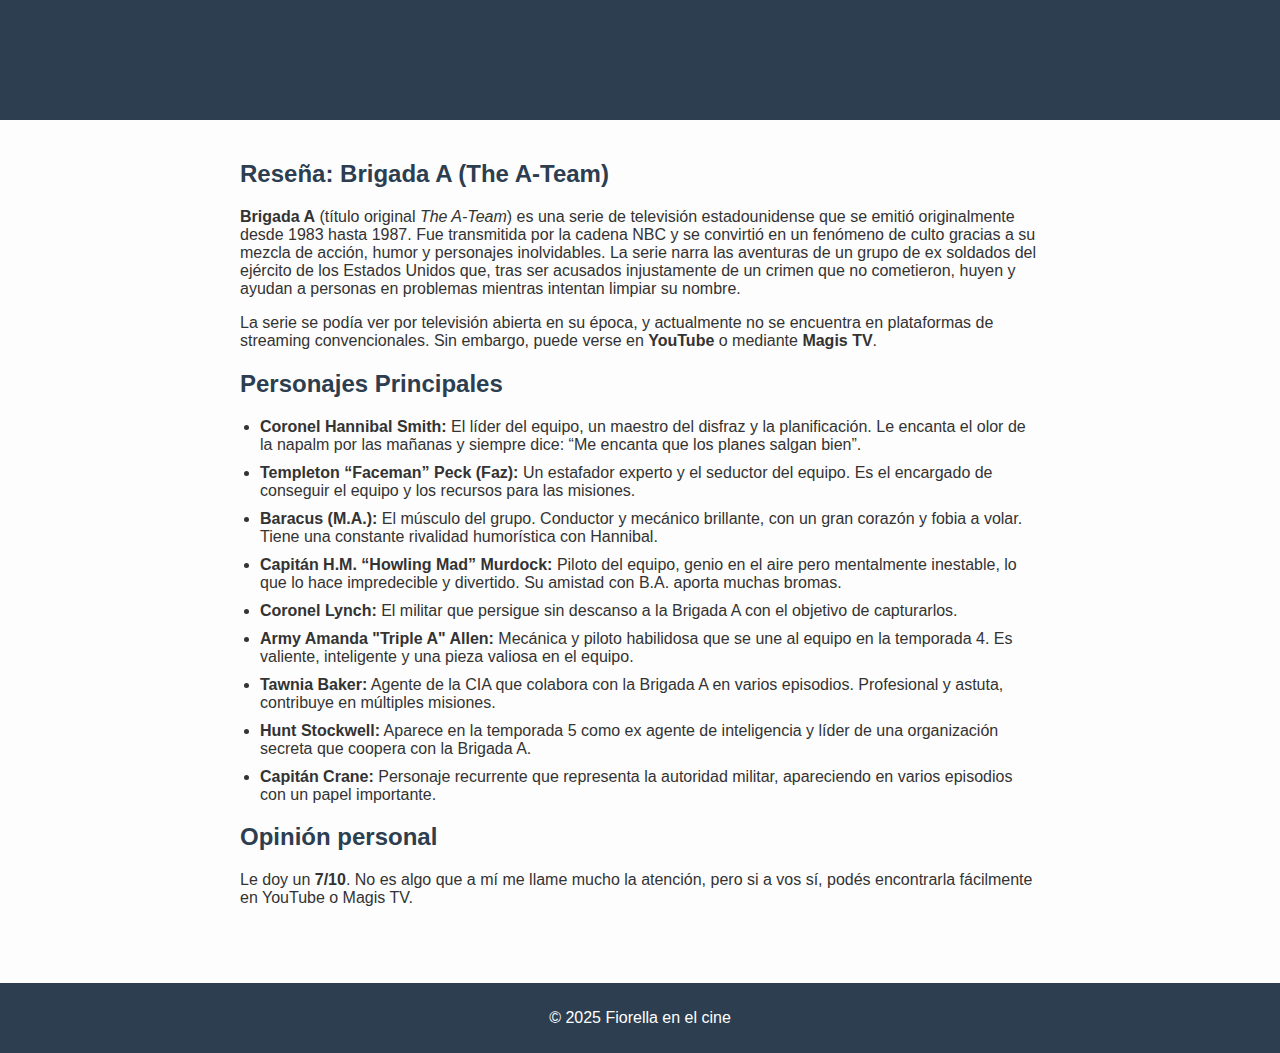
<file: brigada.html>
<!DOCTYPE html>
<html lang="es">
<head>
    <meta charset="UTF-8">
    <title>Fiorella en el cine: Reseñas y críticas</title>
    <link rel="stylesheet" href="brigada.css">
</head>
<body>
    <header>
        <h1>Fiorella en el cine: Reseñas y críticas</h1>
    </header>

    <main>
        <section>
            <h2>Reseña: Brigada A (The A-Team)</h2>
            <p><strong>Brigada A</strong> (título original <em>The A-Team</em>) es una serie de televisión estadounidense que se emitió originalmente desde 1983 hasta 1987. Fue transmitida por la cadena NBC y se convirtió en un fenómeno de culto gracias a su mezcla de acción, humor y personajes inolvidables. La serie narra las aventuras de un grupo de ex soldados del ejército de los Estados Unidos que, tras ser acusados injustamente de un crimen que no cometieron, huyen y ayudan a personas en problemas mientras intentan limpiar su nombre.</p>
            <p>La serie se podía ver por televisión abierta en su época, y actualmente no se encuentra en plataformas de streaming convencionales. Sin embargo, puede verse en <strong>YouTube</strong> o mediante <strong>Magis TV</strong>.</p>
        </section>

        <section>
            <h2>Personajes Principales</h2>
            <ul>
                <li><strong>Coronel Hannibal Smith:</strong> El líder del equipo, un maestro del disfraz y la planificación. Le encanta el olor de la napalm por las mañanas y siempre dice: “Me encanta que los planes salgan bien”.</li>
                <li><strong>Templeton “Faceman” Peck (Faz):</strong> Un estafador experto y el seductor del equipo. Es el encargado de conseguir el equipo y los recursos para las misiones.</li>
                <li><strong>Baracus (M.A.):</strong> El músculo del grupo. Conductor y mecánico brillante, con un gran corazón y fobia a volar. Tiene una constante rivalidad humorística con Hannibal.</li>
                <li><strong>Capitán H.M. “Howling Mad” Murdock:</strong> Piloto del equipo, genio en el aire pero mentalmente inestable, lo que lo hace impredecible y divertido. Su amistad con B.A. aporta muchas bromas.</li>
                <li><strong>Coronel Lynch:</strong> El militar que persigue sin descanso a la Brigada A con el objetivo de capturarlos.</li>
                <li><strong>Army Amanda "Triple A" Allen:</strong> Mecánica y piloto habilidosa que se une al equipo en la temporada 4. Es valiente, inteligente y una pieza valiosa en el equipo.</li>
                <li><strong>Tawnia Baker:</strong> Agente de la CIA que colabora con la Brigada A en varios episodios. Profesional y astuta, contribuye en múltiples misiones.</li>
                <li><strong>Hunt Stockwell:</strong> Aparece en la temporada 5 como ex agente de inteligencia y líder de una organización secreta que coopera con la Brigada A.</li>
                <li><strong>Capitán Crane:</strong> Personaje recurrente que representa la autoridad militar, apareciendo en varios episodios con un papel importante.</li>
            </ul>
        </section>

        <section>
            <h2>Opinión personal</h2>
            <p>Le doy un <strong>7/10</strong>. No es algo que a mí me llame mucho la atención, pero si a vos sí, podés encontrarla fácilmente en YouTube o Magis TV.</p>
        </section>
    </main>

    <footer>
        <p>&copy; 2025 Fiorella en el cine</p>
    </footer>
</body>
</html>
</file>
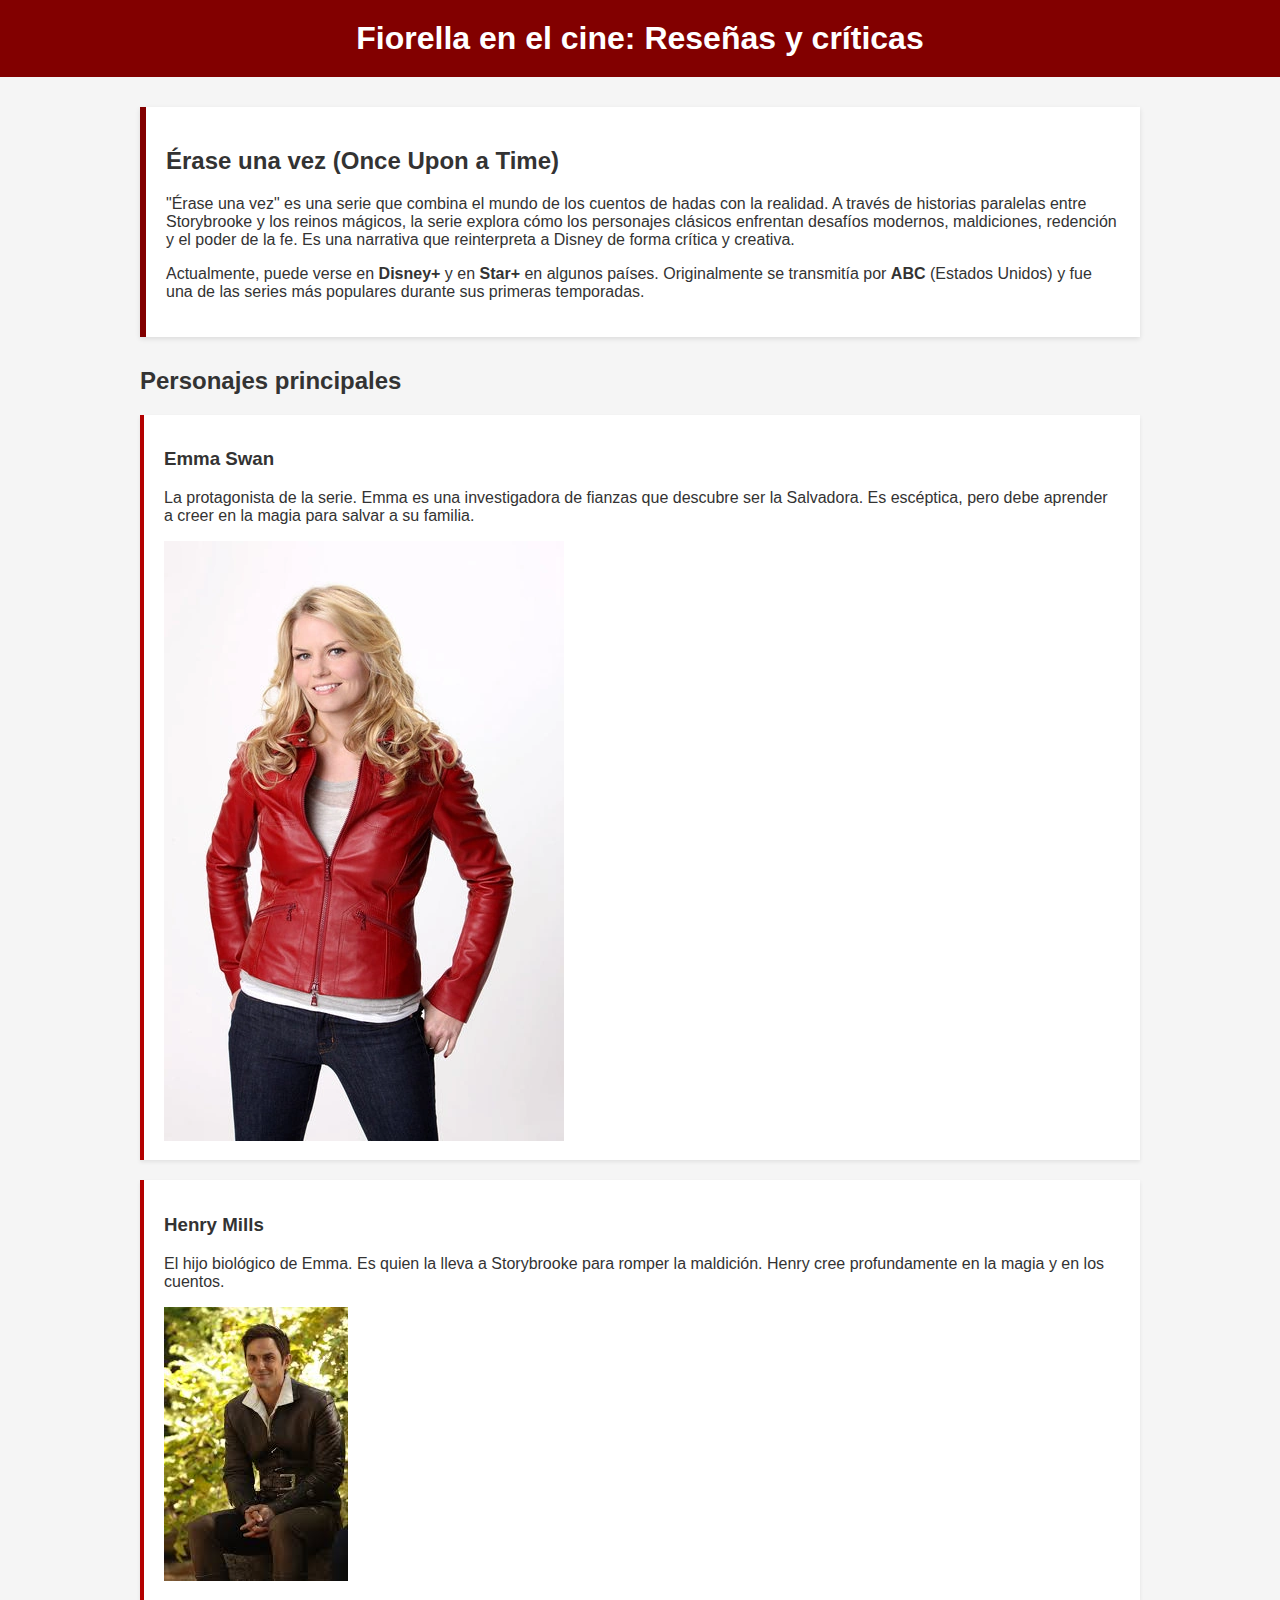
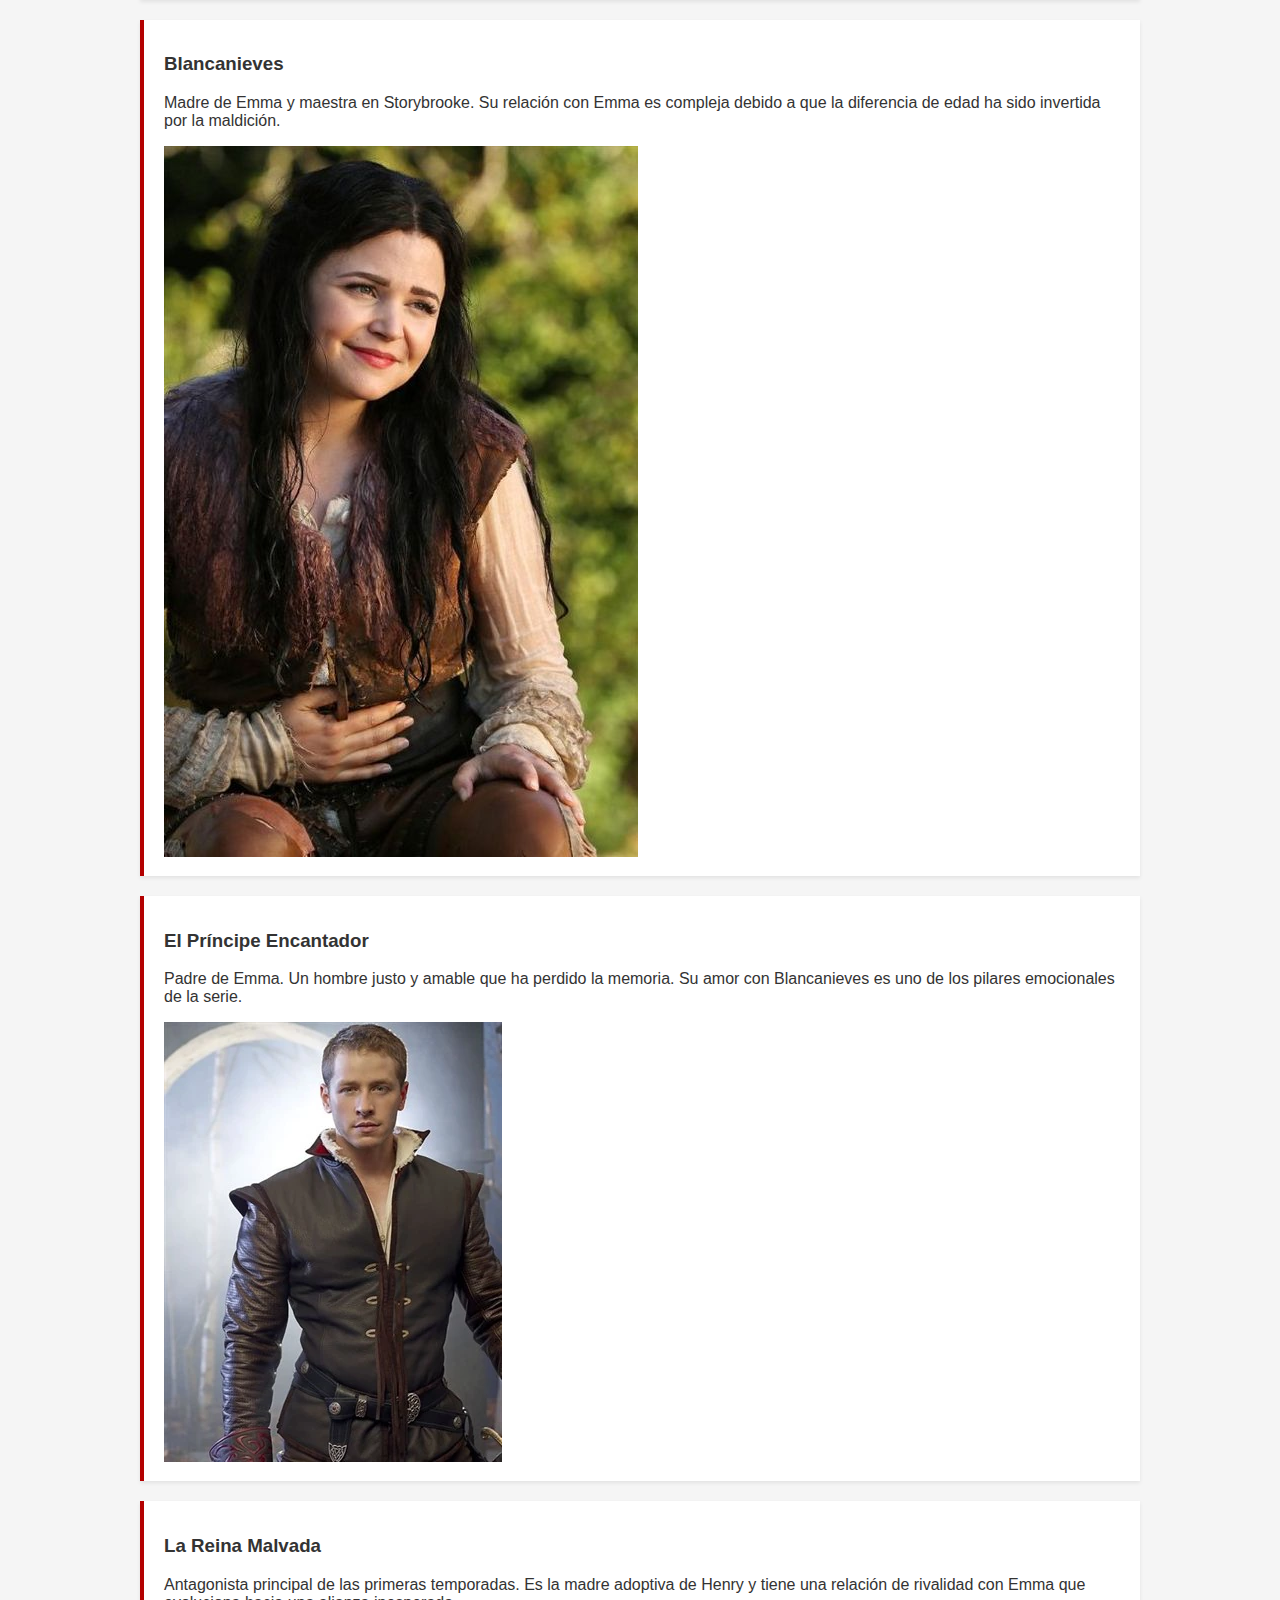
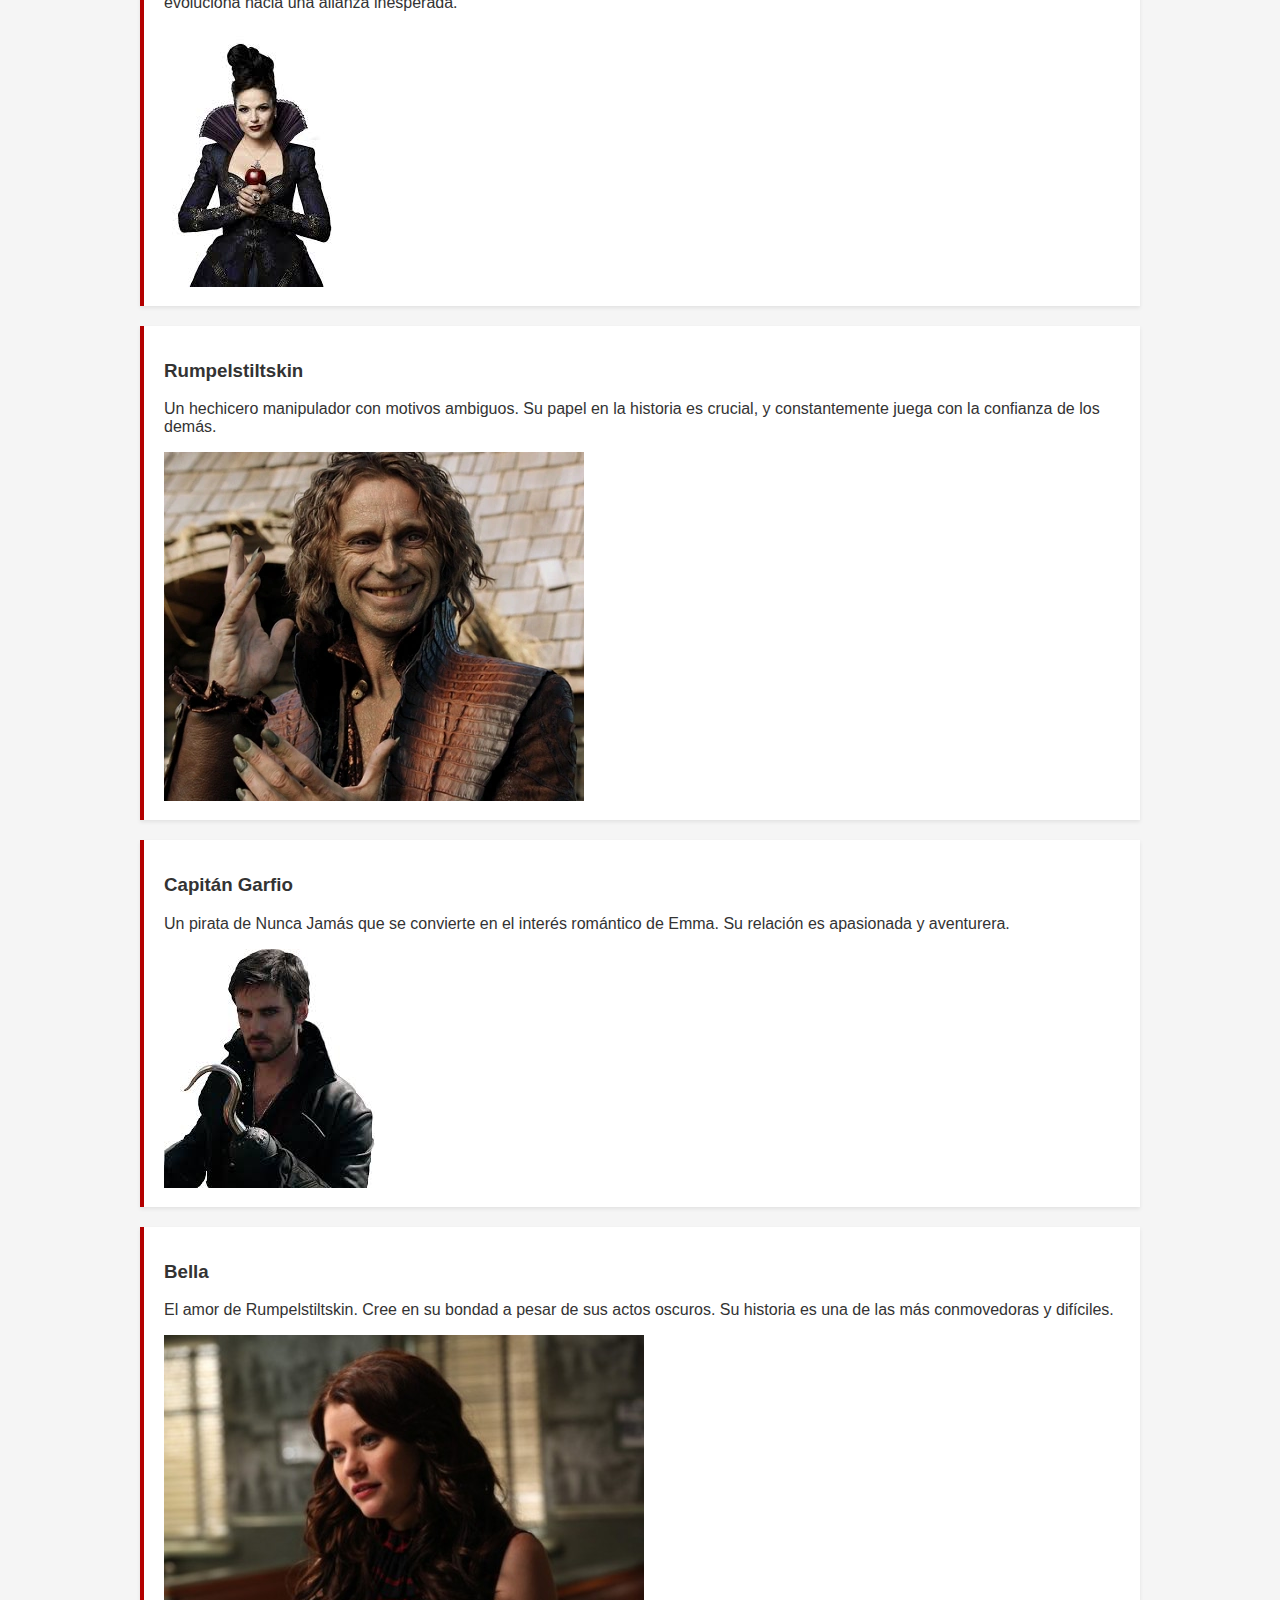
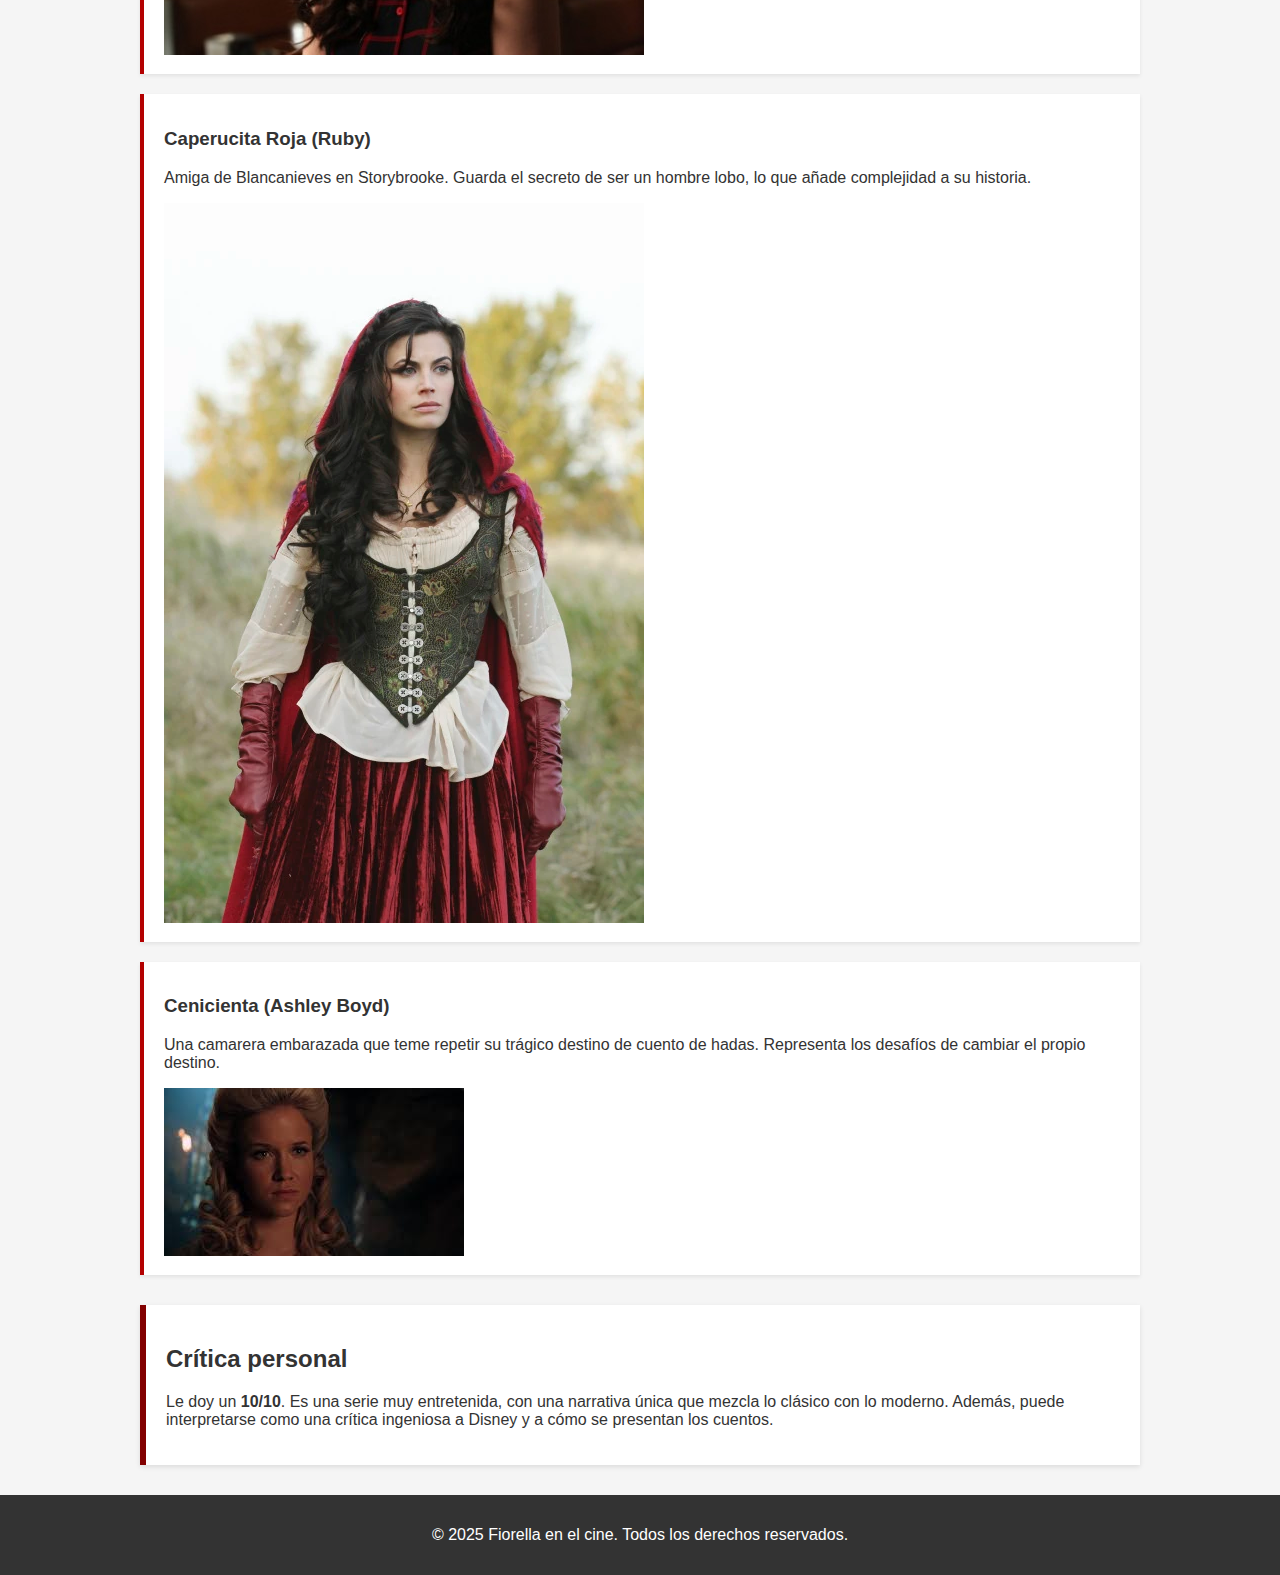
<file: onceuponatime.html>
<!DOCTYPE html>
<html lang="es">
<head>
    <meta charset="UTF-8">
    <meta name="viewport" content="width=device-width, initial-scale=1.0">
    <title>Fiorella en el cine: Reseñas y críticas</title>
    <link rel="stylesheet" href="onceuponatime.css">
</head>
<body>
    <header>
        <h1>Fiorella en el cine: Reseñas y críticas</h1>
    </header>

    <main>
        <section class="introduccion">
            <h2>Érase una vez (Once Upon a Time)</h2>
            <p>
                "Érase una vez" es una serie que combina el mundo de los cuentos de hadas con la realidad. A través de historias paralelas entre Storybrooke y los reinos mágicos, la serie explora cómo los personajes clásicos enfrentan desafíos modernos, maldiciones, redención y el poder de la fe. Es una narrativa que reinterpreta a Disney de forma crítica y creativa.
            </p>
            <p>
                Actualmente, puede verse en <strong>Disney+</strong> y en <strong>Star+</strong> en algunos países. Originalmente se transmitía por <strong>ABC</strong> (Estados Unidos) y fue una de las series más populares durante sus primeras temporadas.
            </p>
        </section>

        <section class="personajes">
            <h2>Personajes principales</h2>

            <article>
                <h3>Emma Swan</h3>
                <p>
                    La protagonista de la serie. Emma es una investigadora de fianzas que descubre ser la Salvadora. Es escéptica, pero debe aprender a creer en la magia para salvar a su familia.
                </p>
                <img src="emma.jpg" alt="">
            </article>

            <article>
                <h3>Henry Mills</h3>
                <p>
                    El hijo biológico de Emma. Es quien la lleva a Storybrooke para romper la maldición. Henry cree profundamente en la magia y en los cuentos.
                </p>
                <img src="henry.jpg" alt="">
            </article>

            <article>
                <h3>Blancanieves</h3>
                <p>
                    Madre de Emma y maestra en Storybrooke. Su relación con Emma es compleja debido a que la diferencia de edad ha sido invertida por la maldición.
                </p>
                <img src="blancanieves.jpg" alt="">
            </article>

            <article>
                <h3>El Príncipe Encantador</h3>
                <p>
                    Padre de Emma. Un hombre justo y amable que ha perdido la memoria. Su amor con Blancanieves es uno de los pilares emocionales de la serie.
                </p>
                <img src="encantador.jpg" alt="">
            </article>

            <article>
                <h3>La Reina Malvada</h3>
                <p>
                    Antagonista principal de las primeras temporadas. Es la madre adoptiva de Henry y tiene una relación de rivalidad con Emma que evoluciona hacia una alianza inesperada.
                </p>
                <img src="malvada.jpg" alt="">
            </article>

            <article>
                <h3>Rumpelstiltskin</h3>
                <p>
                    Un hechicero manipulador con motivos ambiguos. Su papel en la historia es crucial, y constantemente juega con la confianza de los demás.
                </p>
                <img src="rumplecoso.jpg" alt="">
            </article>

            <article>
                <h3>Capitán Garfio</h3>
                <p>
                    Un pirata de Nunca Jamás que se convierte en el interés romántico de Emma. Su relación es apasionada y aventurera.
                </p>
                <img src="garfio.jpg" alt="">
            </article>

            <article>
                <h3>Bella</h3>
                <p>
                    El amor de Rumpelstiltskin. Cree en su bondad a pesar de sus actos oscuros. Su historia es una de las más conmovedoras y difíciles.
                </p>
                <img src="bella.jpg" alt="">
            </article>

            <article>
                <h3>Caperucita Roja (Ruby)</h3>
                <p>
                    Amiga de Blancanieves en Storybrooke. Guarda el secreto de ser un hombre lobo, lo que añade complejidad a su historia.
                </p>
                <img src="caperucita.jpg" alt="">
            </article>

            <article>
                <h3>Cenicienta (Ashley Boyd)</h3>
                <p>
                    Una camarera embarazada que teme repetir su trágico destino de cuento de hadas. Representa los desafíos de cambiar el propio destino.
                </p>
                <img src="cenicienta.jpg" alt="">
            </article>
        </section>

        <section class="critica">
            <h2>Crítica personal</h2>
            <p>
                Le doy un <strong>10/10</strong>. Es una serie muy entretenida, con una narrativa única que mezcla lo clásico con lo moderno. Además, puede interpretarse como una crítica ingeniosa a Disney y a cómo se presentan los cuentos.
            </p>
        </section>
    </main>

    <footer>
        <p>&copy; 2025 Fiorella en el cine. Todos los derechos reservados.</p>
    </footer>
</body>
</html>
</file>
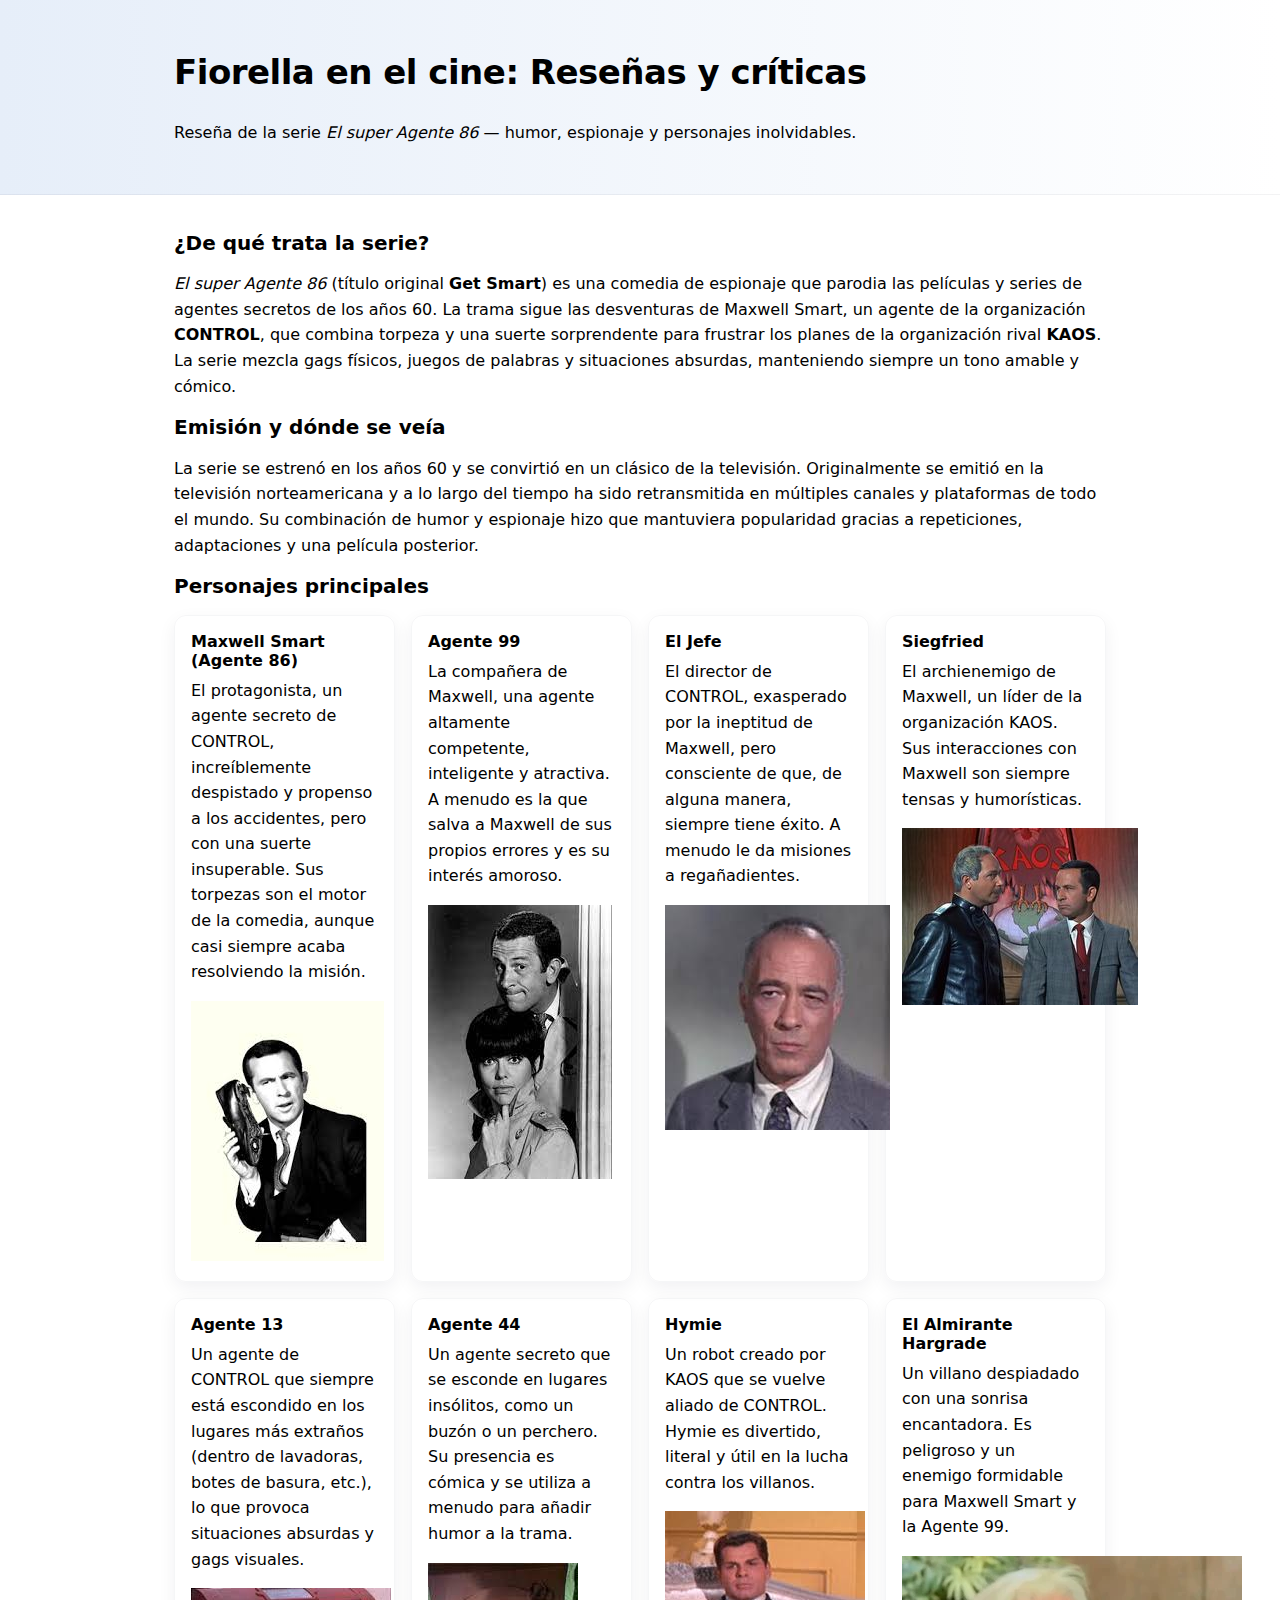
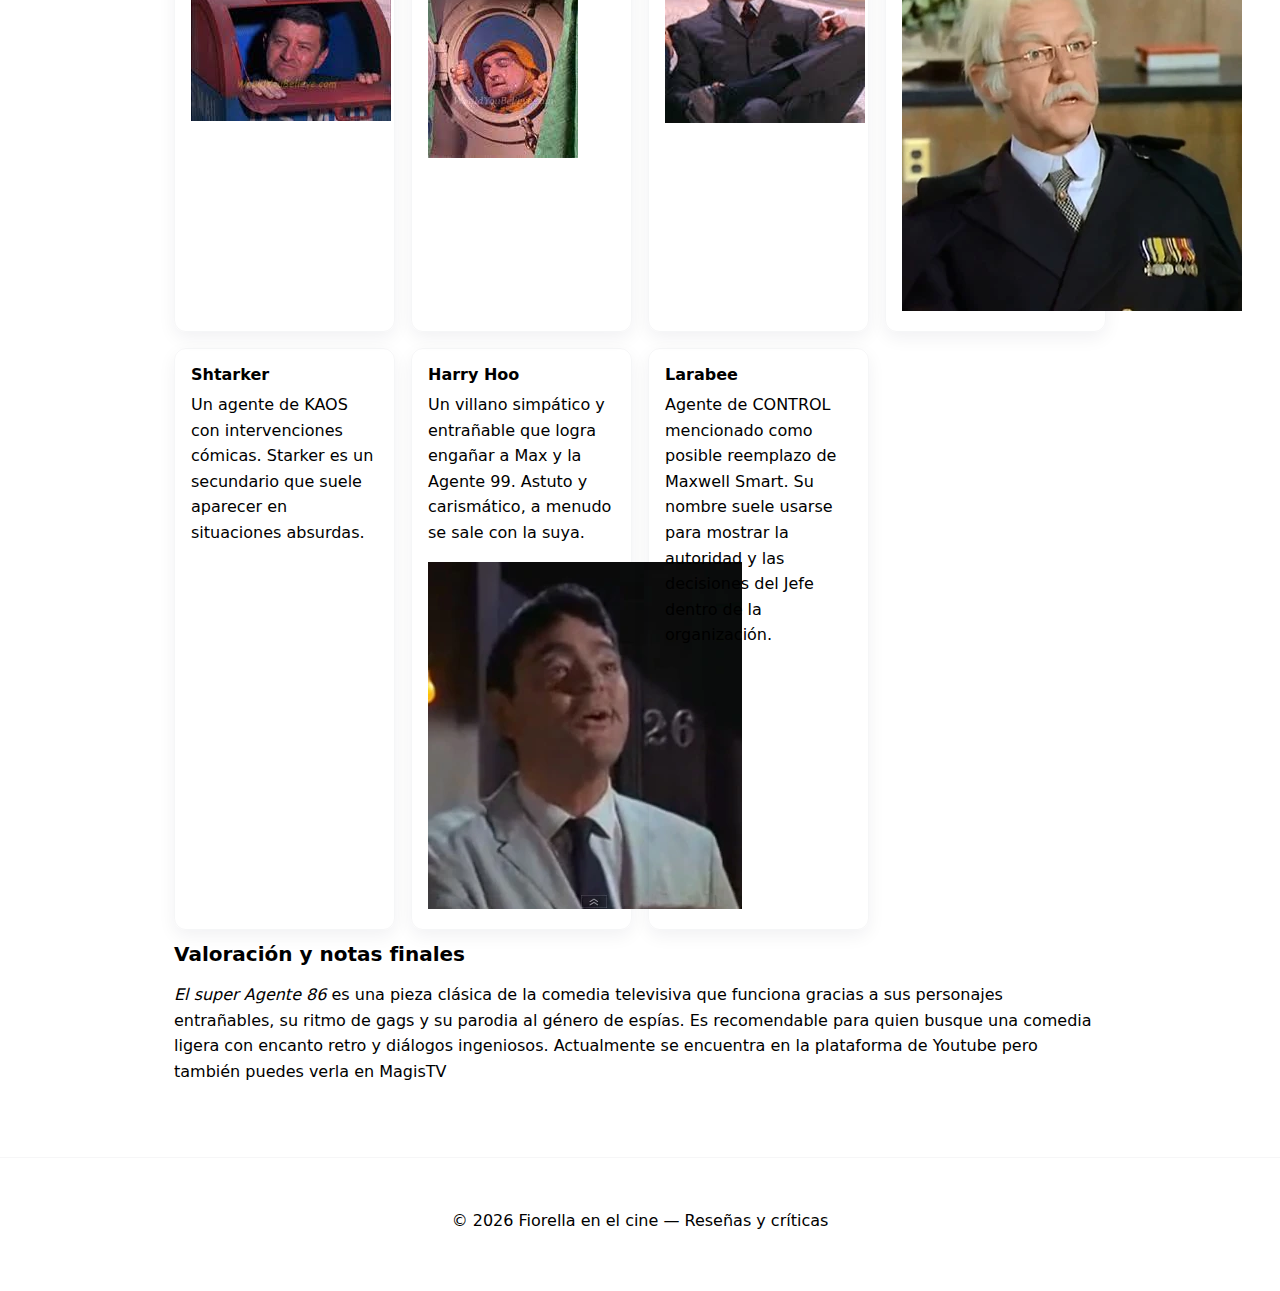
<file: superagente.html>
<!doctype html>
<html lang="es">
<head>
  <meta charset="utf-8" />
  <meta name="viewport" content="width=device-width, initial-scale=1" />
  <title>Fiorella en el cine: Reseñas y críticas</title>
  <link rel="stylesheet" href="superagente.css">
</head>
<body>
  <header class="site-header">
    <div class="container">
      <h1>Fiorella en el cine: Reseñas y críticas</h1>
      <p class="tagline">Reseña de la serie <em>El super Agente 86</em> — humor, espionaje y personajes inolvidables.</p>
    </div>
  </header>

  <main class="container">
    <section id="sinopsis">
      <h2>¿De qué trata la serie?</h2>
      <p>
        <em>El super Agente 86</em> (título original <strong>Get Smart</strong>) es una comedia de espionaje que parodia las películas y series de agentes secretos de los años 60.
        La trama sigue las desventuras de Maxwell Smart, un agente de la organización <strong>CONTROL</strong>, que combina torpeza y una suerte sorprendente para frustrar los planes de la organización rival <strong>KAOS</strong>.
        La serie mezcla gags físicos, juegos de palabras y situaciones absurdas, manteniendo siempre un tono amable y cómico.
      </p>
    </section>

    <section id="emision">
      <h2>Emisión y dónde se veía</h2>
      <p>
        La serie se estrenó en los años 60 y se convirtió en un clásico de la televisión. Originalmente se emitió en la televisión norteamericana y a lo largo del tiempo ha sido retransmitida en múltiples canales y plataformas de todo el mundo.
        Su combinación de humor y espionaje hizo que mantuviera popularidad gracias a repeticiones, adaptaciones y una película posterior.
      </p>
    </section>

    <section id="personajes">
      <h2>Personajes principales</h2>
      <div class="card-grid">
        <article class="card">
          <h3>Maxwell Smart (Agente 86)</h3>
          <p>El protagonista, un agente secreto de CONTROL, increíblemente despistado y propenso a los accidentes, pero con una suerte insuperable. Sus torpezas son el motor de la comedia, aunque casi siempre acaba resolviendo la misión.</p>
          <img src="maxwell.jpg" alt="">
        </article>

        <article class="card">
          <h3>Agente 99</h3>
          <p>La compañera de Maxwell, una agente altamente competente, inteligente y atractiva. A menudo es la que salva a Maxwell de sus propios errores y es su interés amoroso.</p>
          <img src="99.jpg" alt="">
        </article>

        <article class="card">
          <h3>El Jefe</h3>
          <p>El director de CONTROL, exasperado por la ineptitud de Maxwell, pero consciente de que, de alguna manera, siempre tiene éxito. A menudo le da misiones a regañadientes.</p>
            <img src="jefe.jpg" alt="">
        </article>

        <article class="card">
          <h3>Siegfried</h3>
          <p>El archienemigo de Maxwell, un líder de la organización KAOS. Sus interacciones con Maxwell son siempre tensas y humorísticas.</p>
            <img src="siegfeld.jpg" alt="">
        </article>

        <article class="card">
          <h3>Agente 13</h3>
          <p>Un agente de CONTROL que siempre está escondido en los lugares más extraños (dentro de lavadoras, botes de basura, etc.), lo que provoca situaciones absurdas y gags visuales.</p>
            <img src="13.jpg" alt="">
        </article>

        <article class="card">
          <h3>Agente 44</h3>
          <p>Un agente secreto que se esconde en lugares insólitos, como un buzón o un perchero. Su presencia es cómica y se utiliza a menudo para añadir humor a la trama.</p>
            <img src="44.jpg" alt="">
        </article>

        <article class="card">
          <h3>Hymie</h3>
          <p>Un robot creado por KAOS que se vuelve aliado de CONTROL. Hymie es divertido, literal y útil en la lucha contra los villanos.</p>
            <img src="hymie.jpg" alt="">
        </article>

        <article class="card">
          <h3>El Almirante Hargrade</h3>
          <p>Un villano despiadado con una sonrisa encantadora. Es peligroso y un enemigo formidable para Maxwell Smart y la Agente 99.</p>
            <img src="almirante.jpg" alt="">
        </article>

        <article class="card">
          <h3>Shtarker</h3>
          <p>Un agente de KAOS con intervenciones cómicas. Starker es un secundario que suele aparecer en situaciones absurdas.</p>
        </article>

        <article class="card">
          <h3>Harry Hoo</h3>
          <p>Un villano simpático y entrañable que logra engañar a Max y la Agente 99. Astuto y carismático, a menudo se sale con la suya.</p>
            <img src="harry.jpg" alt="">
        </article>

        <article class="card">
          <h3>Larabee</h3>
          <p>Agente de CONTROL mencionado como posible reemplazo de Maxwell Smart. Su nombre suele usarse para mostrar la autoridad y las decisiones del Jefe dentro de la organización.</p>
        </article>
      </div>
    </section>

    <section id="valoracion">
      <h2>Valoración y notas finales</h2>
      <p>
        <em>El super Agente 86</em> es una pieza clásica de la comedia televisiva que funciona gracias a sus personajes entrañables, su ritmo de gags y su parodia al género de espías.
        Es recomendable para quien busque una comedia ligera con encanto retro y diálogos ingeniosos.
        Actualmente se encuentra en la plataforma de Youtube pero también puedes verla en MagisTV
      </p>
    </section>

  </main>

  <footer class="site-footer">
    <div class="container">
      <p>&copy; <span id="anio"></span> Fiorella en el cine — Reseñas y críticas</p>
    </div>
  </footer>

  <script>
    // Inserta el año actual en el pie de página
    document.getElementById('anio').textContent = new Date().getFullYear();
  </script>
</body>
</html>
</file>
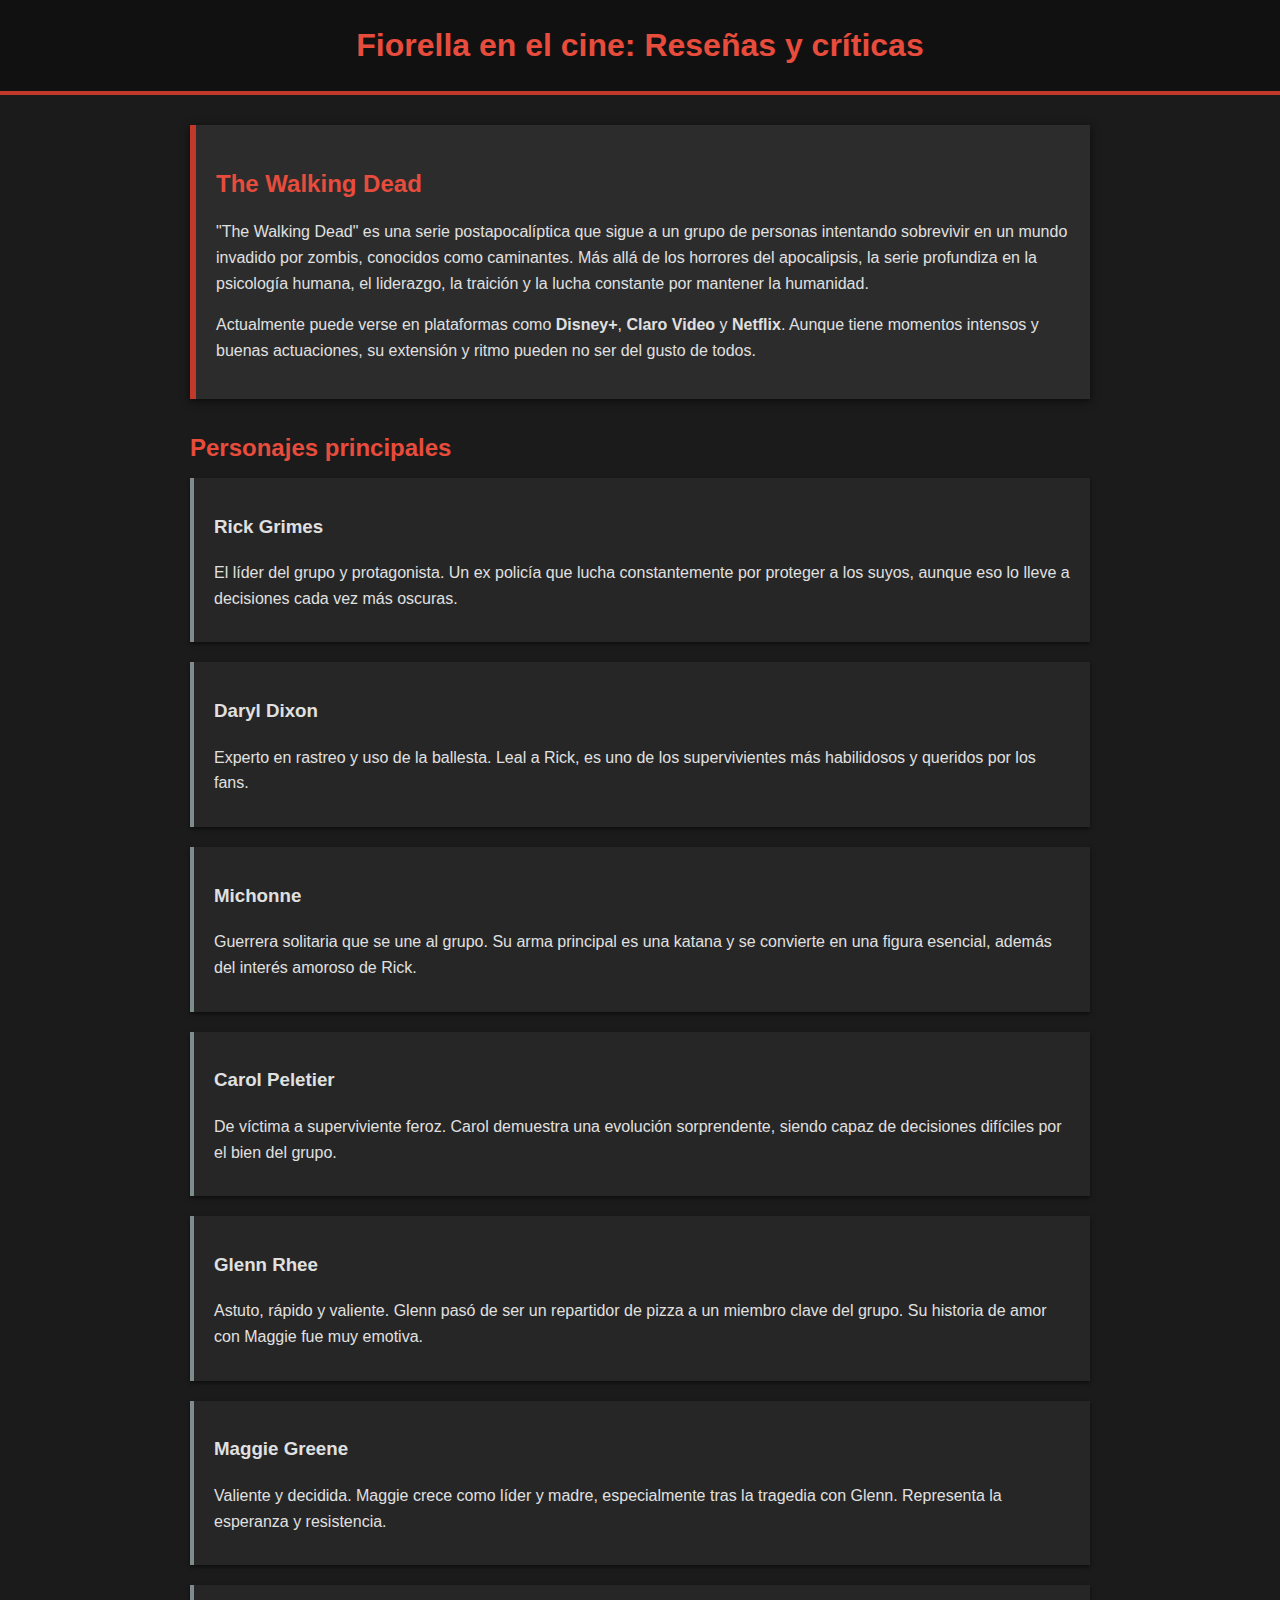
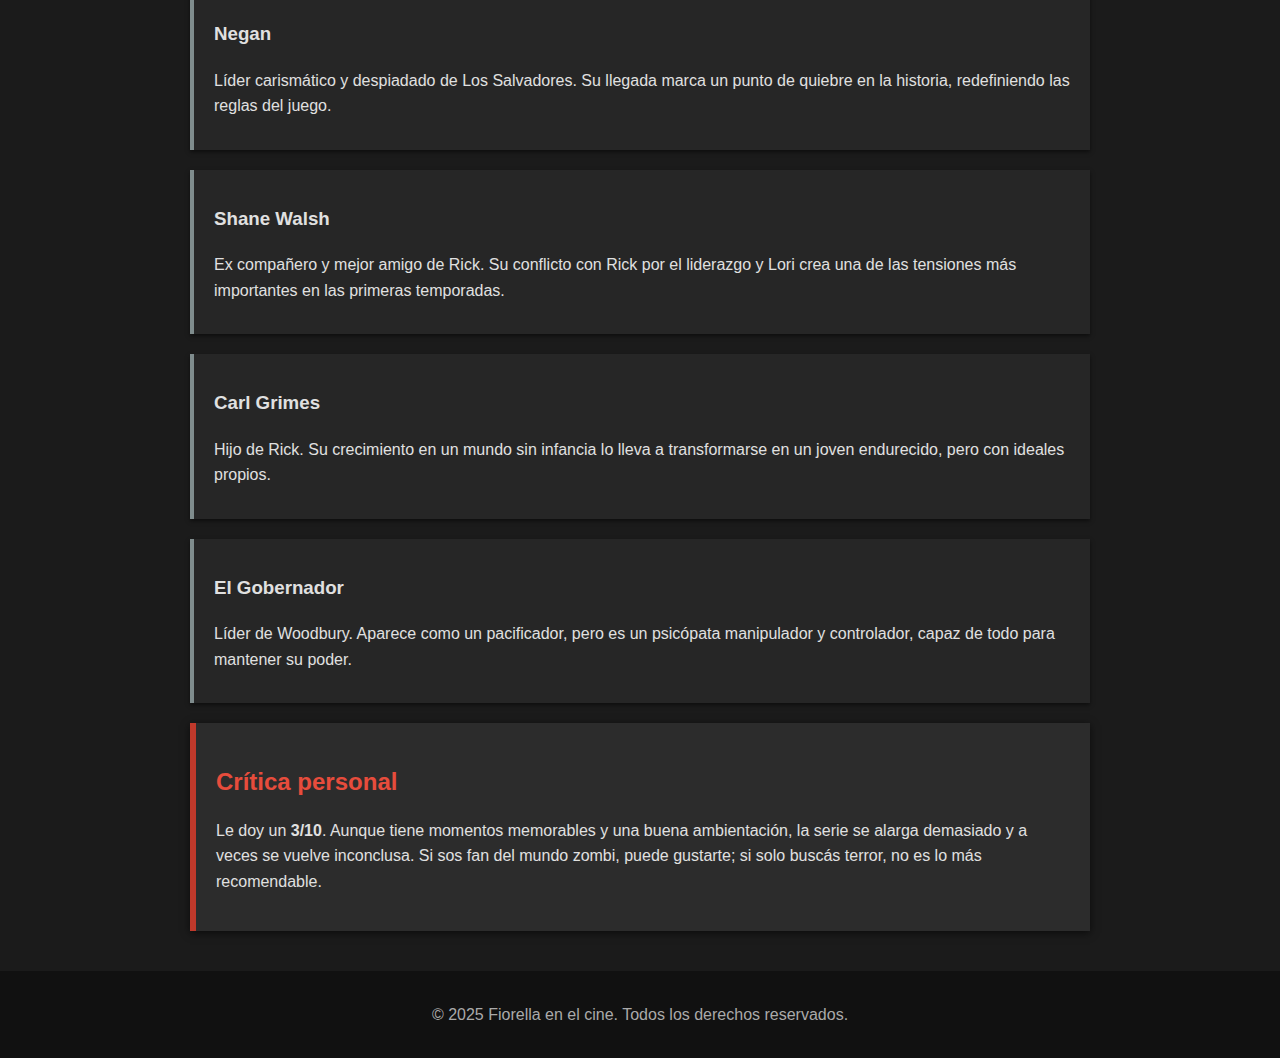
<file: thewalkingdead.html>
<!DOCTYPE html>
<html lang="es">
<head>
    <meta charset="UTF-8">
    <meta name="viewport" content="width=device-width, initial-scale=1.0">
    <title>Fiorella en el cine: Reseñas y críticas</title>
    <link rel="stylesheet" href="thewalkingdead.css">
</head>
<body>
    <header>
        <h1>Fiorella en el cine: Reseñas y críticas</h1>
    </header>

    <main>
        <section class="introduccion">
            <h2>The Walking Dead</h2>
            <p>
                "The Walking Dead" es una serie postapocalíptica que sigue a un grupo de personas intentando sobrevivir en un mundo invadido por zombis, conocidos como caminantes. Más allá de los horrores del apocalipsis, la serie profundiza en la psicología humana, el liderazgo, la traición y la lucha constante por mantener la humanidad.
            </p>
            <p>
                Actualmente puede verse en plataformas como <strong>Disney+</strong>, <strong>Claro Video</strong> y <strong>Netflix</strong>. Aunque tiene momentos intensos y buenas actuaciones, su extensión y ritmo pueden no ser del gusto de todos.
            </p>
        </section>

        <section class="personajes">
            <h2>Personajes principales</h2>

            <article>
                <h3>Rick Grimes</h3>
                <p>
                    El líder del grupo y protagonista. Un ex policía que lucha constantemente por proteger a los suyos, aunque eso lo lleve a decisiones cada vez más oscuras.
                </p>
            </article>

            <article>
                <h3>Daryl Dixon</h3>
                <p>
                    Experto en rastreo y uso de la ballesta. Leal a Rick, es uno de los supervivientes más habilidosos y queridos por los fans.
                </p>
            </article>

            <article>
                <h3>Michonne</h3>
                <p>
                    Guerrera solitaria que se une al grupo. Su arma principal es una katana y se convierte en una figura esencial, además del interés amoroso de Rick.
                </p>
            </article>

            <article>
                <h3>Carol Peletier</h3>
                <p>
                    De víctima a superviviente feroz. Carol demuestra una evolución sorprendente, siendo capaz de decisiones difíciles por el bien del grupo.
                </p>
            </article>

            <article>
                <h3>Glenn Rhee</h3>
                <p>
                    Astuto, rápido y valiente. Glenn pasó de ser un repartidor de pizza a un miembro clave del grupo. Su historia de amor con Maggie fue muy emotiva.
                </p>
            </article>

            <article>
                <h3>Maggie Greene</h3>
                <p>
                    Valiente y decidida. Maggie crece como líder y madre, especialmente tras la tragedia con Glenn. Representa la esperanza y resistencia.
                </p>
            </article>

            <article>
                <h3>Negan</h3>
                <p>
                    Líder carismático y despiadado de Los Salvadores. Su llegada marca un punto de quiebre en la historia, redefiniendo las reglas del juego.
                </p>
            </article>

            <article>
                <h3>Shane Walsh</h3>
                <p>
                    Ex compañero y mejor amigo de Rick. Su conflicto con Rick por el liderazgo y Lori crea una de las tensiones más importantes en las primeras temporadas.
                </p>
            </article>

            <article>
                <h3>Carl Grimes</h3>
                <p>
                    Hijo de Rick. Su crecimiento en un mundo sin infancia lo lleva a transformarse en un joven endurecido, pero con ideales propios.
                </p>
            </article>

            <article>
                <h3>El Gobernador</h3>
                <p>
                    Líder de Woodbury. Aparece como un pacificador, pero es un psicópata manipulador y controlador, capaz de todo para mantener su poder.
                </p>
            </article>
        </section>

        <section class="critica">
            <h2>Crítica personal</h2>
            <p>
                Le doy un <strong>3/10</strong>. Aunque tiene momentos memorables y una buena ambientación, la serie se alarga demasiado y a veces se vuelve inconclusa. Si sos fan del mundo zombi, puede gustarte; si solo buscás terror, no es lo más recomendable.
            </p>
        </section>
    </main>

    <footer>
        <p>&copy; 2025 Fiorella en el cine. Todos los derechos reservados.</p>
    </footer>
</body>
</html>
</file>
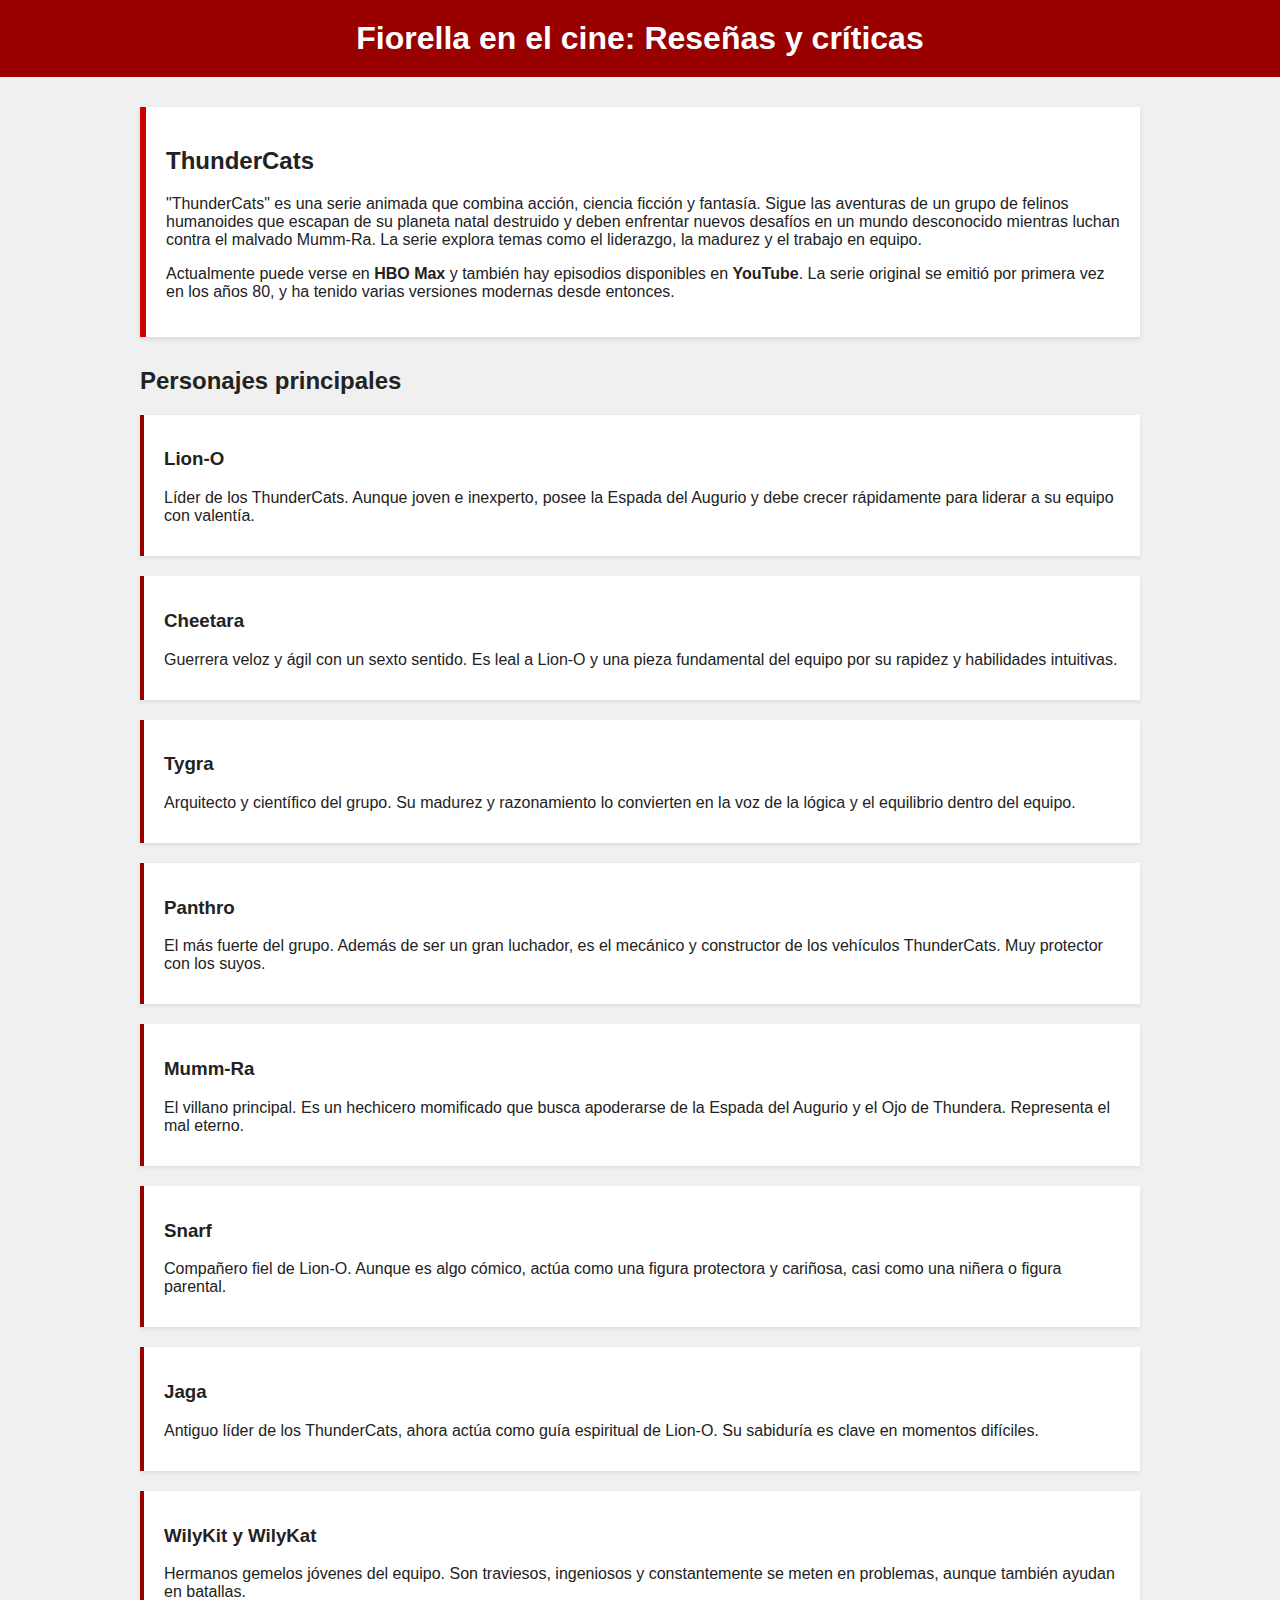
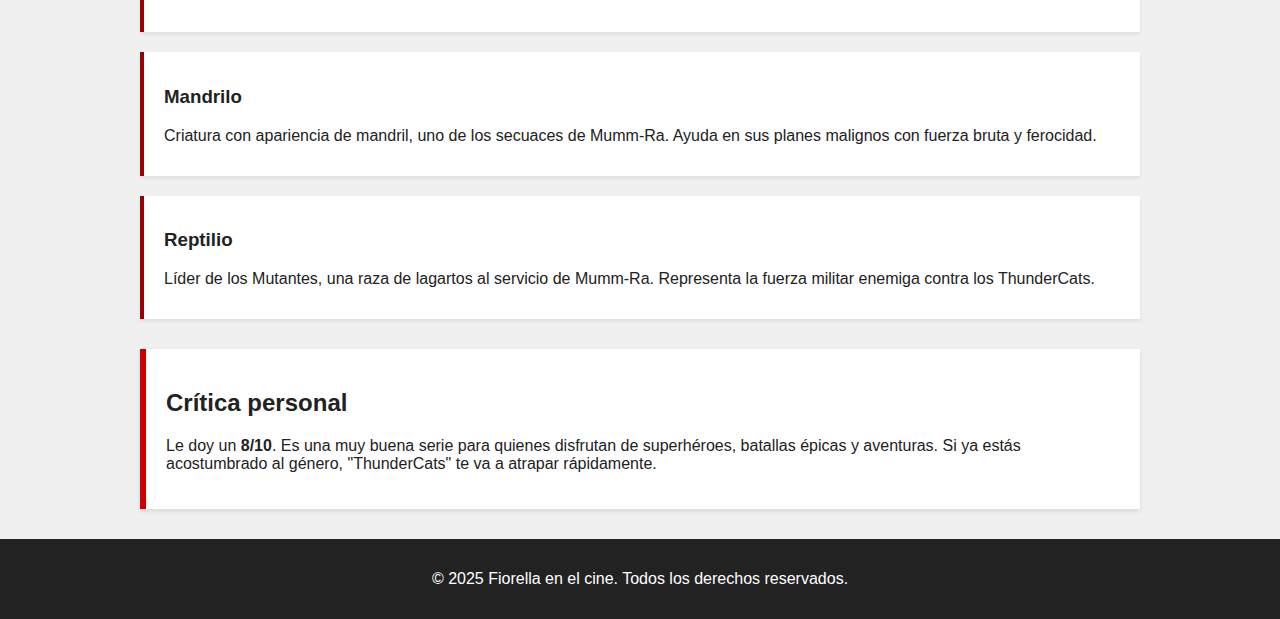
<file: thundercats.html>
<!DOCTYPE html>
<html lang="es">
<head>
    <meta charset="UTF-8">
    <meta name="viewport" content="width=device-width, initial-scale=1.0">
    <title>Fiorella en el cine: Reseñas y críticas</title>
    <link rel="stylesheet" href="thundercats.css">
</head>
<body>
    <header>
        <h1>Fiorella en el cine: Reseñas y críticas</h1>
    </header>

    <main>
        <section class="introduccion">
            <h2>ThunderCats</h2>
            <p>
                "ThunderCats" es una serie animada que combina acción, ciencia ficción y fantasía. Sigue las aventuras de un grupo de felinos humanoides que escapan de su planeta natal destruido y deben enfrentar nuevos desafíos en un mundo desconocido mientras luchan contra el malvado Mumm-Ra. La serie explora temas como el liderazgo, la madurez y el trabajo en equipo.
            </p>
            <p>
                Actualmente puede verse en <strong>HBO Max</strong> y también hay episodios disponibles en <strong>YouTube</strong>. La serie original se emitió por primera vez en los años 80, y ha tenido varias versiones modernas desde entonces.
            </p>
        </section>

        <section class="personajes">
            <h2>Personajes principales</h2>

            <article>
                <h3>Lion-O</h3>
                <p>
                    Líder de los ThunderCats. Aunque joven e inexperto, posee la Espada del Augurio y debe crecer rápidamente para liderar a su equipo con valentía.
                </p>
            </article>

            <article>
                <h3>Cheetara</h3>
                <p>
                    Guerrera veloz y ágil con un sexto sentido. Es leal a Lion-O y una pieza fundamental del equipo por su rapidez y habilidades intuitivas.
                </p>
            </article>

            <article>
                <h3>Tygra</h3>
                <p>
                    Arquitecto y científico del grupo. Su madurez y razonamiento lo convierten en la voz de la lógica y el equilibrio dentro del equipo.
                </p>
            </article>

            <article>
                <h3>Panthro</h3>
                <p>
                    El más fuerte del grupo. Además de ser un gran luchador, es el mecánico y constructor de los vehículos ThunderCats. Muy protector con los suyos.
                </p>
            </article>

            <article>
                <h3>Mumm-Ra</h3>
                <p>
                    El villano principal. Es un hechicero momificado que busca apoderarse de la Espada del Augurio y el Ojo de Thundera. Representa el mal eterno.
                </p>
            </article>

            <article>
                <h3>Snarf</h3>
                <p>
                    Compañero fiel de Lion-O. Aunque es algo cómico, actúa como una figura protectora y cariñosa, casi como una niñera o figura parental.
                </p>
            </article>

            <article>
                <h3>Jaga</h3>
                <p>
                    Antiguo líder de los ThunderCats, ahora actúa como guía espiritual de Lion-O. Su sabiduría es clave en momentos difíciles.
                </p>
            </article>

            <article>
                <h3>WilyKit y WilyKat</h3>
                <p>
                    Hermanos gemelos jóvenes del equipo. Son traviesos, ingeniosos y constantemente se meten en problemas, aunque también ayudan en batallas.
                </p>
            </article>

            <article>
                <h3>Mandrilo</h3>
                <p>
                    Criatura con apariencia de mandril, uno de los secuaces de Mumm-Ra. Ayuda en sus planes malignos con fuerza bruta y ferocidad.
                </p>
            </article>

            <article>
                <h3>Reptilio</h3>
                <p>
                    Líder de los Mutantes, una raza de lagartos al servicio de Mumm-Ra. Representa la fuerza militar enemiga contra los ThunderCats.
                </p>
            </article>
        </section>

        <section class="critica">
            <h2>Crítica personal</h2>
            <p>
                Le doy un <strong>8/10</strong>. Es una muy buena serie para quienes disfrutan de superhéroes, batallas épicas y aventuras. Si ya estás acostumbrado al género, "ThunderCats" te va a atrapar rápidamente.
            </p>
        </section>
    </main>

    <footer>
        <p>&copy; 2025 Fiorella en el cine. Todos los derechos reservados.</p>
    </footer>
</body>
</html>
</file>
<file: brigada.css>
/* estilos.css */

body {
    font-family: Arial, sans-serif;
    background-color: #fdfdfd;
    color: #333;
    margin: 0;
    padding: 0;
}

header {
    background-color: #2c3e50;
    color: white;
    padding: 20px 0;
    text-align: center;
}

main {
    padding: 20px;
    max-width: 800px;
    margin: 0 auto;
}

h1, h2 {
    color: #2c3e50;
}

ul {
    padding-left: 20px;
}

ul li {
    margin-bottom: 10px;
}

footer {
    background-color: #2c3e50;
    color: white;
    text-align: center;
    padding: 10px 0;
    margin-top: 40px;
}
</file>
<file: onceuponatime.css>
body {
    font-family: 'Segoe UI', Tahoma, Geneva, Verdana, sans-serif;
    background-color: #f5f5f5;
    margin: 0;
    padding: 0;
    color: #333;
}

header {
    background-color: #820000;
    color: white;
    padding: 20px 0;
    text-align: center;
}

h1 {
    margin: 0;
}

main {
    max-width: 1000px;
    margin: 30px auto;
    padding: 0 20px;
}

.introduccion, .critica {
    background-color: #ffffff;
    border-left: 6px solid #820000;
    padding: 20px;
    margin-bottom: 30px;
    box-shadow: 0 2px 5px rgba(0,0,0,0.1);
}

.personajes {
    margin-bottom: 30px;
}

.personajes article {
    background-color: #fff;
    margin-bottom: 20px;
    padding: 15px 20px;
    border-left: 4px solid #b30000;
    box-shadow: 0 2px 4px rgba(0,0,0,0.08);
}

footer {
    background-color: #333;
    color: white;
    text-align: center;
    padding: 15px 0;
}
</file>
<file: superagente.css>
root{
  --bg:#f6f7fb;
  --card:#ffffff;
  --accent:#2b6cb0;
  --muted:#6b7280;
  --text:#0f172a;
}
*{box-sizing:border-box}
html,body{height:100%;margin:0;font-family:Inter, system-ui, -apple-system, "Segoe UI", Roboto, "Helvetica Neue", Arial; background:var(--bg); color:var(--text);}
.container{max-width:980px;margin:0 auto;padding:24px}
.site-header{background:linear-gradient(90deg, #e6eef9, #ffffff);border-bottom:1px solid rgba(15,23,42,0.05)}
.site-header h1{margin:0;padding:28px 0;font-size:clamp(20px,3.5vw,34px);letter-spacing:-0.5px}
.tagline{margin:0 0 24px;color:var(--muted)}
main h2{font-size:20px;margin-top:12px;color:var(--accent)}
p{line-height:1.6;margin:8px 0 16px}
.card-grid{display:grid;grid-template-columns:repeat(auto-fit,minmax(220px,1fr));gap:16px;margin-top:12px}
.card{background:var(--card);padding:16px;border-radius:12px;box-shadow:0 6px 18px rgba(11,22,50,0.06);border:1px solid rgba(11,22,50,0.04)}
.card h3{margin:0 0 8px;font-size:16px}
.site-footer{border-top:1px solid rgba(15,23,42,0.04);padding:18px 0;margin-top:32px;text-align:center;color:var(--muted)}

@media (max-width:520px){
  .container{padding:16px}
  .card{padding:12px}
}
</file>
<file: thewalkingdead.css>
body {
    font-family: 'Arial', sans-serif;
    background-color: #1b1b1b;
    color: #e0e0e0;
    margin: 0;
    padding: 0;
    line-height: 1.6;
}

header {
    background-color: #111;
    padding: 20px 0;
    text-align: center;
    border-bottom: 4px solid #c0392b;
}

header h1 {
    margin: 0;
    color: #e74c3c;
    font-size: 2em;
}

main {
    max-width: 900px;
    margin: 30px auto;
    padding: 0 20px;
}

.introduccion, .critica {
    background-color: #2c2c2c;
    padding: 20px;
    border-left: 6px solid #c0392b;
    margin-bottom: 30px;
    box-shadow: 0 2px 8px rgba(0,0,0,0.6);
}

.personajes article {
    background-color: #262626;
    padding: 15px 20px;
    margin-bottom: 20px;
    border-left: 4px solid #7f8c8d;
    box-shadow: 0 2px 4px rgba(0,0,0,0.5);
}

.personajes h2, .introduccion h2, .critica h2 {
    color: #e74c3c;
    margin-bottom: 10px;
}

footer {
    background-color: #111;
    color: #aaa;
    text-align: center;
    padding: 15px 0;
    margin-top: 40px;
}
</file>
<file: thundercats.css>
body {
    font-family: 'Segoe UI', Tahoma, Geneva, Verdana, sans-serif;
    background-color: #f0f0f0;
    margin: 0;
    padding: 0;
    color: #222;
}

header {
    background-color: #990000;
    color: white;
    padding: 20px 0;
    text-align: center;
}

h1 {
    margin: 0;
}

main {
    max-width: 1000px;
    margin: 30px auto;
    padding: 0 20px;
}

.introduccion, .critica {
    background-color: #ffffff;
    border-left: 6px solid #cc0000;
    padding: 20px;
    margin-bottom: 30px;
    box-shadow: 0 2px 5px rgba(0,0,0,0.1);
}

.personajes {
    margin-bottom: 30px;
}

.personajes article {
    background-color: #fff;
    margin-bottom: 20px;
    padding: 15px 20px;
    border-left: 4px solid #990000;
    box-shadow: 0 2px 4px rgba(0,0,0,0.08);
}

footer {
    background-color: #222;
    color: white;
    text-align: center;
    padding: 15px 0;
}
</file>
